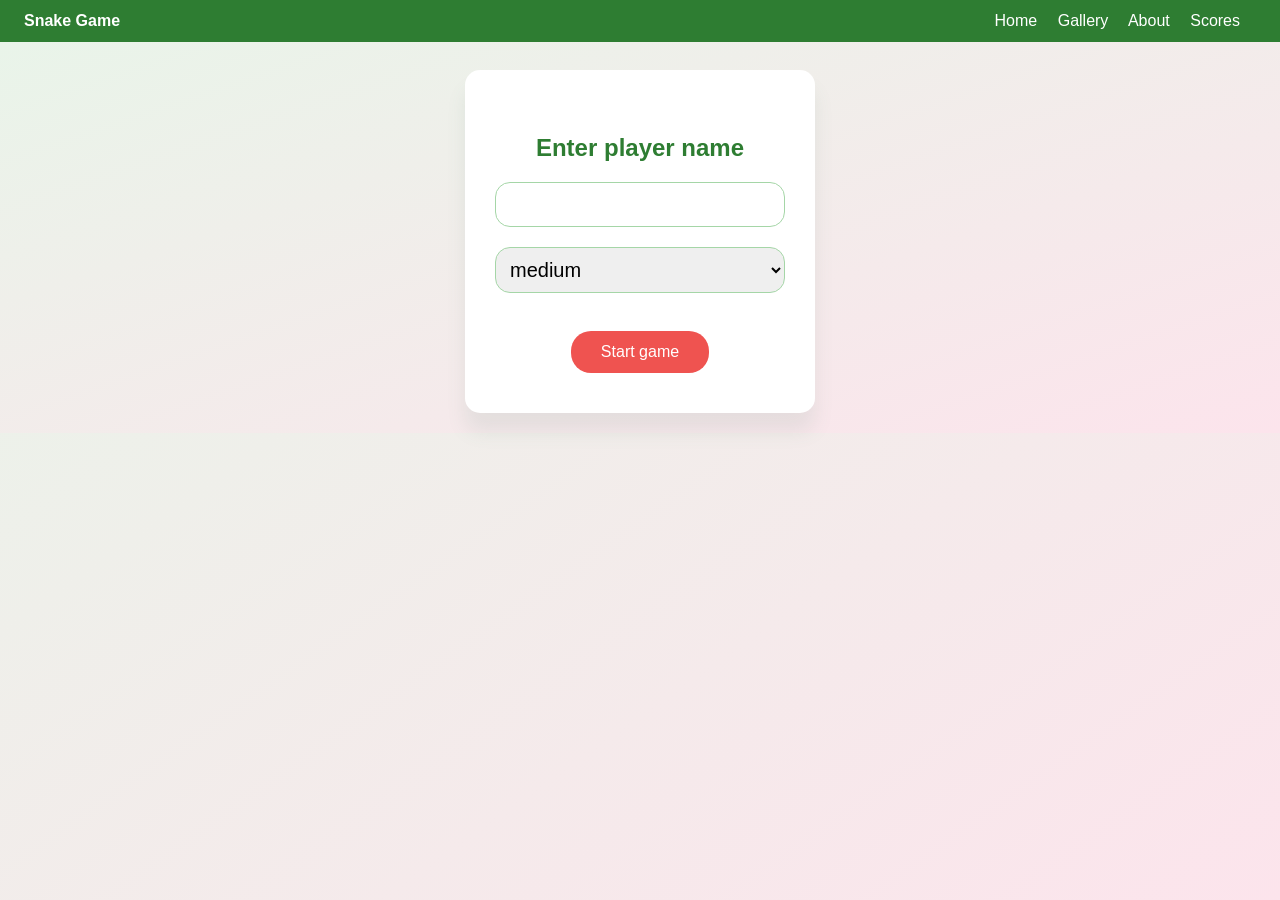
<file: index.html>
<!DOCTYPE html>

<html lang="he">



<head>

    <link rel="stylesheet" href="./‏css/nav.css">

    <link rel="stylesheet" href="./‏css/index.css">

    <meta charset="UTF-8">
    <meta name="viewport" content="width=device-width, initial-scale=1.0">
    <title>Game entry</title>

</head>



<body>

    <header class="site-header">

        <span class="site-logo">Snake Game</span>
        <input type="checkbox" id="navToggle" class="nav-toggle">
        <label for="navToggle" class="nav-burger">&#9776;</label>
        <nav class="site-nav">

            <a href="index.html">Home</a>

            <a href="html/gallery.html">Gallery</a>

            <a href="html/about.html">About</a>

            <a href="html/scorch.html">Scores</a>

        </nav>

    </header>



    <main class="page-content">

        <form id="loginForm">

            <h3>Enter player name</h3>

            <input type="text" id="username" required>

            <select id="difficultySelect">

                <option value="easy">easy</option>

                <option value="medium" selected>medium</option>

                <option value="hard">hard</option>

            </select>

            <br><br>

            <button type="submit">Start game</button>

        </form>

    </main>

    <script src="./js/index.js" type="text/javascript"></script>

</body>



</html>
</file>
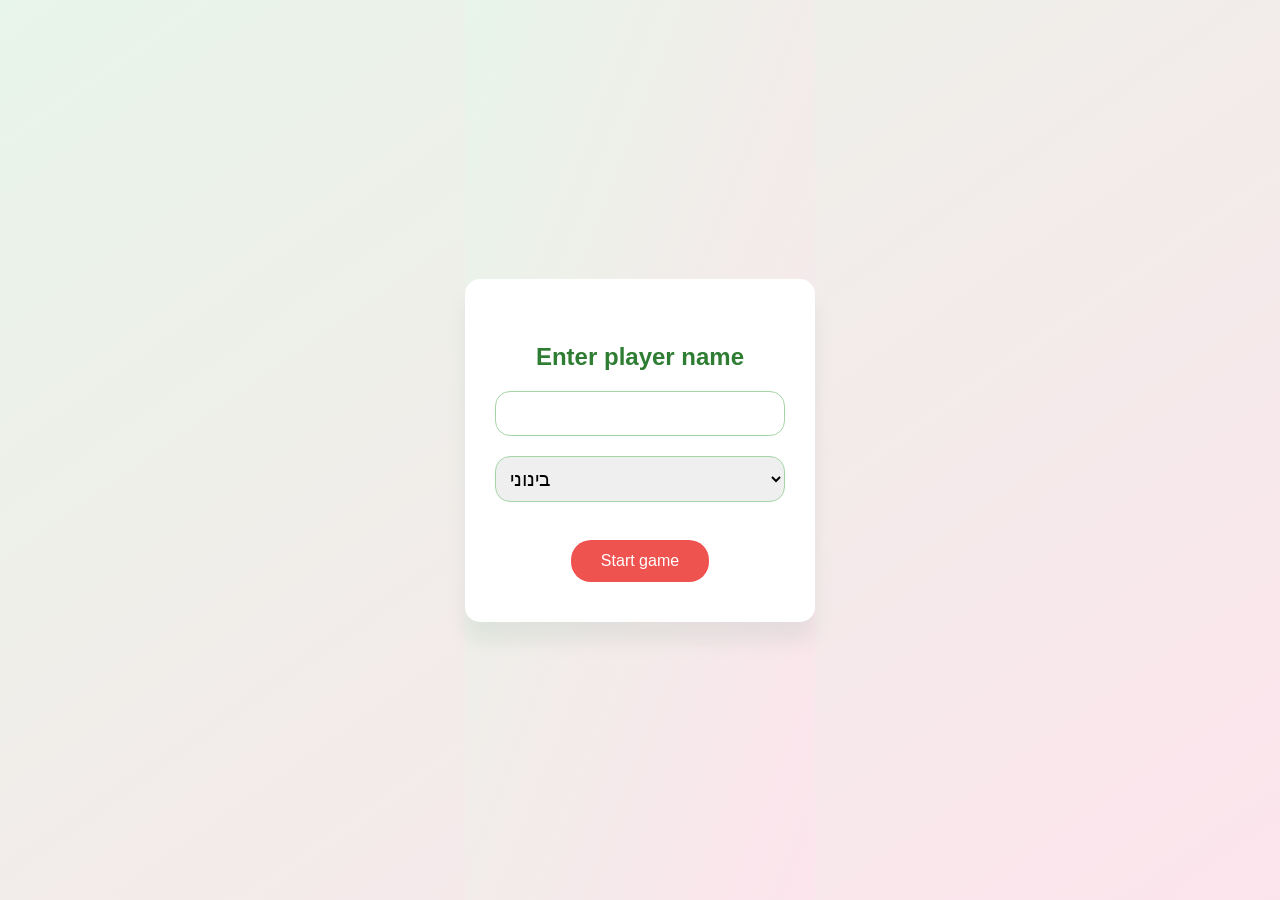
<file: html/index.html>
<!DOCTYPE html>
<html lang="he">

<head>
    <link rel="stylesheet" href="../‏css/entry.css">
    <meta charset="UTF-8">
    <title>Game entry</title>

</head>

<body>
    <form id="loginForm">
        <h3>Enter player name</h3>
        <input type="text" id="username" required>
        <select id="difficultySelect">
            <option value="easy">קל</option>
            <option value="medium" selected>בינוני</option>
            <option value="hard">קשה</option>
          </select>
        <br><br>
        <button type="submit">Start game</button>
    </form>
    <script src="../js/main.js" type="text/javascript"></script>
</body>

</html>
</file>
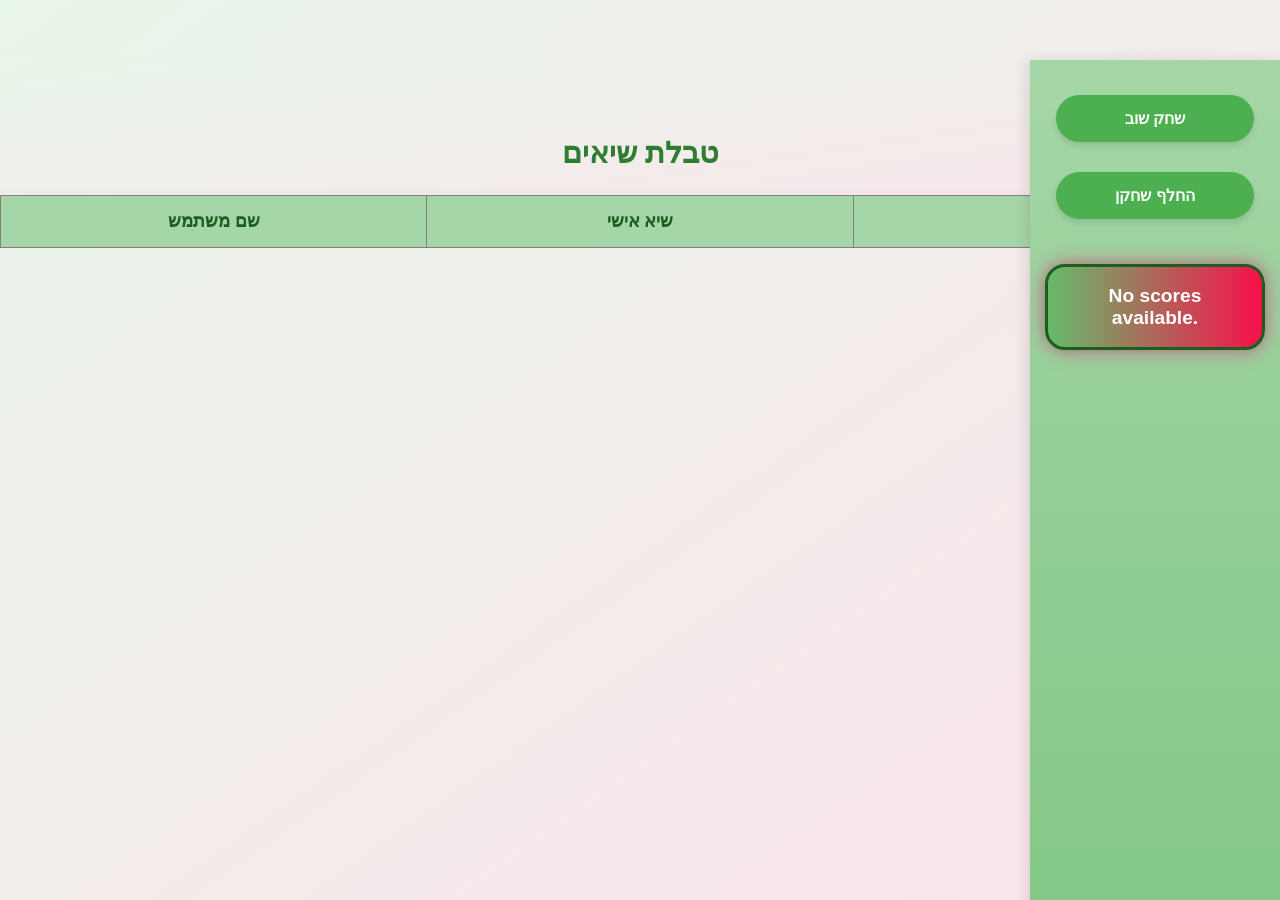
<file: html/HighscoreTable.html>
<!DOCTYPE html>
<html lang="he">
<head>
  <link rel="stylesheet" href="../‏css/scores.css">
    <meta charset="UTF-8" />
    <title>טבלת שיאים</title>
</head>
<body>
  <h2>טבלת שיאים</h2>

  <table id="scoreTable" border="1" cellspacing="0" cellpadding="8">
    <thead>
        <tr>
            <th>שם משתמש</th>
            <th>שיא אישי</th>
            <th>פעולות</th>
        </tr>       
    </thead>
    <tbody>
      <!-- שורות יתווספו כאן דינמית -->
    </tbody>
  </table>
  <div id="sidebar">
    <button id="playAgainBtn">שחק שוב</button>
    <button id="changeUserBtn">החלף שחקן</button>
    <div id="winner"></div>
  </div>

  <script src="../js/scorch.js" type="text/javascript"></script>
</body>
</html>
</file>
<file: ‏css/nav.css>
.site-header {
  position: fixed;
  top: 0;
  left: 0;
  right: 0;
  z-index: 2000;
  display: flex;
  justify-content: space-between;
  align-items: center;
  padding: 12px 24px;
  background: #2e7d32;
}

.site-logo {
  color: #fff;
  font-weight: bold;
}

.site-nav a {
  color: #fff;
  text-decoration: none;
  margin-right: 16px;
}

.nav-toggle { display: none; }

.nav-burger {
  display: none;
  color: #fff;
  font-size: 28px;
  cursor: pointer;
  line-height: 1;
  user-select: none;
}

.page-content {
  width: 100%;
  flex: 1;
  display: flex;
  justify-content: center;
  align-items: center;
  padding: 70px 12px 20px;
  box-sizing: border-box;
}

@media (max-width: 768px) {
  .site-header { padding: 10px 14px; }
  .site-nav a { display: none; }
  .nav-burger { display: block; }
  .site-nav {
    display: none;
    position: absolute;
    top: 100%;
    left: 0;
    right: 0;
    background: #2e7d32;
    flex-direction: column;
    box-shadow: 0 4px 8px rgba(0, 0, 0, 0.2);
  }
  .nav-toggle:checked ~ .site-nav { display: flex; }
  .nav-toggle:checked ~ .site-nav a {
    display: block;
    margin: 0;
    padding: 12px;
    border-top: 1px solid rgba(255, 255, 255, 0.15);
    text-align: center;
  }
  .page-content { padding-top: 58px; }
}
</file>
<file: ‏css/index.css>
body,
html {
  margin: 0;
  min-height: 100%;
  display: flex;
  flex-direction: column;
  direction: ltr;
  font-family: Arial, sans-serif;
  background: linear-gradient(to bottom right, #e8f5e9, #fce4ec);
  text-align: center;
  box-sizing: border-box;
}

form {
  background-color: #ffffff;
  padding: 40px 30px;
  border-radius: 15px;
  box-shadow: 0 19px 19px rgba(79, 126, 109, 0.1);
  min-width: 280px;
  width: 90vw;
  max-width: 350px;
  box-sizing: border-box;
}

form h3 {
  color: #2e7d32;
  margin-bottom: 20px;
  font-size: 1.5em;
  user-select: none;
}

input[type="text"],
select {
  padding: 10px;
  width: 100%;
  border: 1.5px solid #a5d6a7;
  border-radius: 15px;
  outline: none;
  font-size: 20px;
  margin-bottom: 20px;
  transition: border-color 0.3s ease;
  box-sizing: border-box;
}

input[type="text"]:focus {
  border-color: #66bb6a;
  box-shadow: 0 0 5px #66bb6a;
}

button {
  background-color: #ef5350;
  color: white;
  border: none;
  padding: 12px 30px;
  font-size: 16px;
  border-radius: 20px;
  cursor: pointer;
  transition: background-color 0.3s ease, box-shadow 0.3s ease;
  user-select: none;
}

button:hover {
  background-color: #c62828;
  box-shadow: 0 4px 8px rgba(198, 60, 60, 0.5);
}

@media (max-width: 480px) {
  form {
    width: 90%;
    padding: 20px;
  }

  button {
    width: 100%;
    padding: 14px 0;
  }
}
</file>
<file: ‏css/entry.css>
body,
html {
  margin: 0;
  height: 100%;
  display: flex;
  justify-content: center;
  align-items: center;
  direction: ltr;
  font-family: Arial, sans-serif;
  background: linear-gradient(to bottom right, #e8f5e9, #fce4ec);
  text-align: center;
  box-sizing: border-box;
}

form {
  background-color: #ffffff;
  padding: 40px 30px;
  border-radius: 15px;
  box-shadow: 0 19px 19px rgba(79, 126, 109, 0.1);
  min-width: 280px;
  width: 90vw;
  max-width: 350px;
  box-sizing: border-box;
}

form h3 {
  color: #2e7d32;
  margin-bottom: 20px;
  font-size: 1.5em;
  user-select: none;
}

input[type="text"],
select {
  padding: 10px;
  width: 100%;
  border: 1.5px solid #a5d6a7;
  border-radius: 15px;
  outline: none;
  font-size: 20px;
  margin-bottom: 20px;
  transition: border-color 0.3s ease;
  box-sizing: border-box;
}

input[type="text"]:focus {
  border-color: #66bb6a;
  box-shadow: 0 0 5px #66bb6a;
}

button {
  background-color: #ef5350;
  color: white;
  border: none;
  padding: 12px 30px;
  font-size: 16px;
  border-radius: 20px;
  cursor: pointer;
  transition: background-color 0.3s ease, box-shadow 0.3s ease;
  user-select: none;
}

button:hover {
  background-color: #c62828;
  box-shadow: 0 4px 8px rgba(198, 60, 60, 0.5);
}

@media (max-width: 400px) {
  form {
    width: 90%;
    padding: 20px;
  }

  button {
    width: 100%;
    padding: 14px 0;
  }
}
</file>
<file: ‏css/scores.css>
html, body {
    margin: 0;
    padding: 0;
    min-height: 100%;
    padding-top: 60px;
    overflow-x: hidden;
    direction: ltr;
    font-family: Arial, sans-serif;
    background: linear-gradient(to bottom right, #e8f5e9, #fce4ec);
    box-sizing: border-box;
}


h2 {
    font-size:30px;
    text-align: center;
    margin-top: 15px;
    color: #2e7d32;
    font-weight:bolder;
}

table {
    width: 100%;
    max-width: 100%;
    border-collapse: collapse;
    background-color: #ffffff;
    box-shadow: 0 6px 15px rgba(79, 126, 109, 0.1);
    border-radius: 10px;
    font-size: 1.1em;
    word-wrap: break-word;
    table-layout: fixed;
}


thead {
    background-color: #a5d6a7;
    color: #1b5e20;
}

thead th {
    padding: 15px 20px;
    font-weight: 700;
    text-align: center;
    user-select: none;
}

tbody td {
    padding: 15px 20px;
    border-bottom: 1px solid #c8e6c9;
    text-align: center;
    color: #2e7d32;
    user-select: none;
}

tbody tr:hover {
    background-color: #dcedc8;
    cursor: default;
}

tbody tr:last-child td {
    border-bottom: none;
}

table td:nth-child(3) {
    width: 60px;
    text-align: center;
    padding: 5px 8px;
}

.delete-btn {
    background-color: #e57373;
    color: white;
    border: none;
    padding: 4px 10px;
    font-size: 12px;
    border-radius: 12px;
    cursor: pointer;
    transition: background-color 0.2s ease;
}

.delete-btn:hover {
    background-color: #c62828;
}

#sidebar {
    width: 220px;
    background: linear-gradient(to bottom, #a5d6a7, #81c784);
    display: flex;
    flex-direction: column;
    justify-content: flex-start;
    align-items: center;
    padding: 30px 15px;
    box-shadow: -4px 0 12px rgba(0, 0, 0, 0.1);
    position: fixed;
    top: 60px;
    right: 0;
    height: calc(100vh - 60px);
    z-index: 1000;
    transition: all 0.3s ease;
    gap: 20px;
}


#sidebar button {
    width: 90%;
    padding: 14px 10px;
    margin: 5px 0;
    border: none;
    border-radius: 25px;
    background-color: #4caf50;
    color: white;
    font-weight: bold;
    font-size: 16px;
    box-shadow: 0 4px 6px rgba(0, 0, 0, 0.1);
    cursor: pointer;
    transition: all 0.3s ease;
}

#sidebar button:hover {
    background-color: #388e3c;
    transform: scale(1.05);
}

#mainContent {
    margin-right: 240px;
    padding: 20px;
    box-sizing: border-box;
}


#winner {
    margin-top: 20px;
    background: linear-gradient(to right, #66bb6a, #f8104a);
    /* רקע חי ומבריק */
    color: #ffffff;
    border: 3px solid #1b5e20;
    border-radius: 20px;
    padding: 18px 16px;
    font-size: 1.2em;
    font-weight: bold;
    text-align: center;
    box-shadow: 0 0 20px rgba(255, 0, 128, 0.5), 0 0 10px rgba(76, 175, 80, 0.4);
    max-width: 100%;
    animation: popWinner 1.5s ease-out, pulseGlow 2s infinite;
    transition: all 0.3s ease;
}

@keyframes popWinner {
    0% {
        transform: scale(0.7);
        opacity: 0;
    }

    60% {
        transform: scale(1.15);
        opacity: 1;
    }

    100% {
        transform: scale(1);
    }
}

@keyframes pulseGlow {

    0%,
    100% {
        box-shadow: 0 0 15px rgba(255, 64, 129, 0.6), 0 0 8px rgba(76, 175, 80, 0.6);
    }

    50% {
        box-shadow: 0 0 30px rgba(255, 64, 129, 0.8), 0 0 15px rgba(76, 175, 80, 0.8);
    }
}
@media (max-width: 1200px) {
    html, body {
        font-size: 20px;
    }
    #sidebar {
        width: 220px;
    }
}
@media (max-width: 768px) {
    #sidebar { width: 110px; padding: 12px 8px; gap: 10px; top: 58px; height: calc(100vh - 58px); }
    #mainContent { margin-right: 120px; padding: 10px; }
    #sidebar button { width: 100%; padding: 8px 4px; font-size: 12px; }
    #winner { font-size: 0.75em; padding: 8px; margin-top: 8px; }
    table { font-size: 0.95em; }
    thead th, tbody td { padding: 10px 4px; }
}

@media (max-width: 480px) {
    #sidebar { width: 88px; padding: 8px 4px; }
    #mainContent { margin-right: 96px; }
    #sidebar button { font-size: 10px; padding: 6px 2px; }
    h2 { font-size: 1.2em; }
    table { font-size: 0.85em; }
    #winner { font-size: 0.65em; padding: 6px; }
}
</file>
